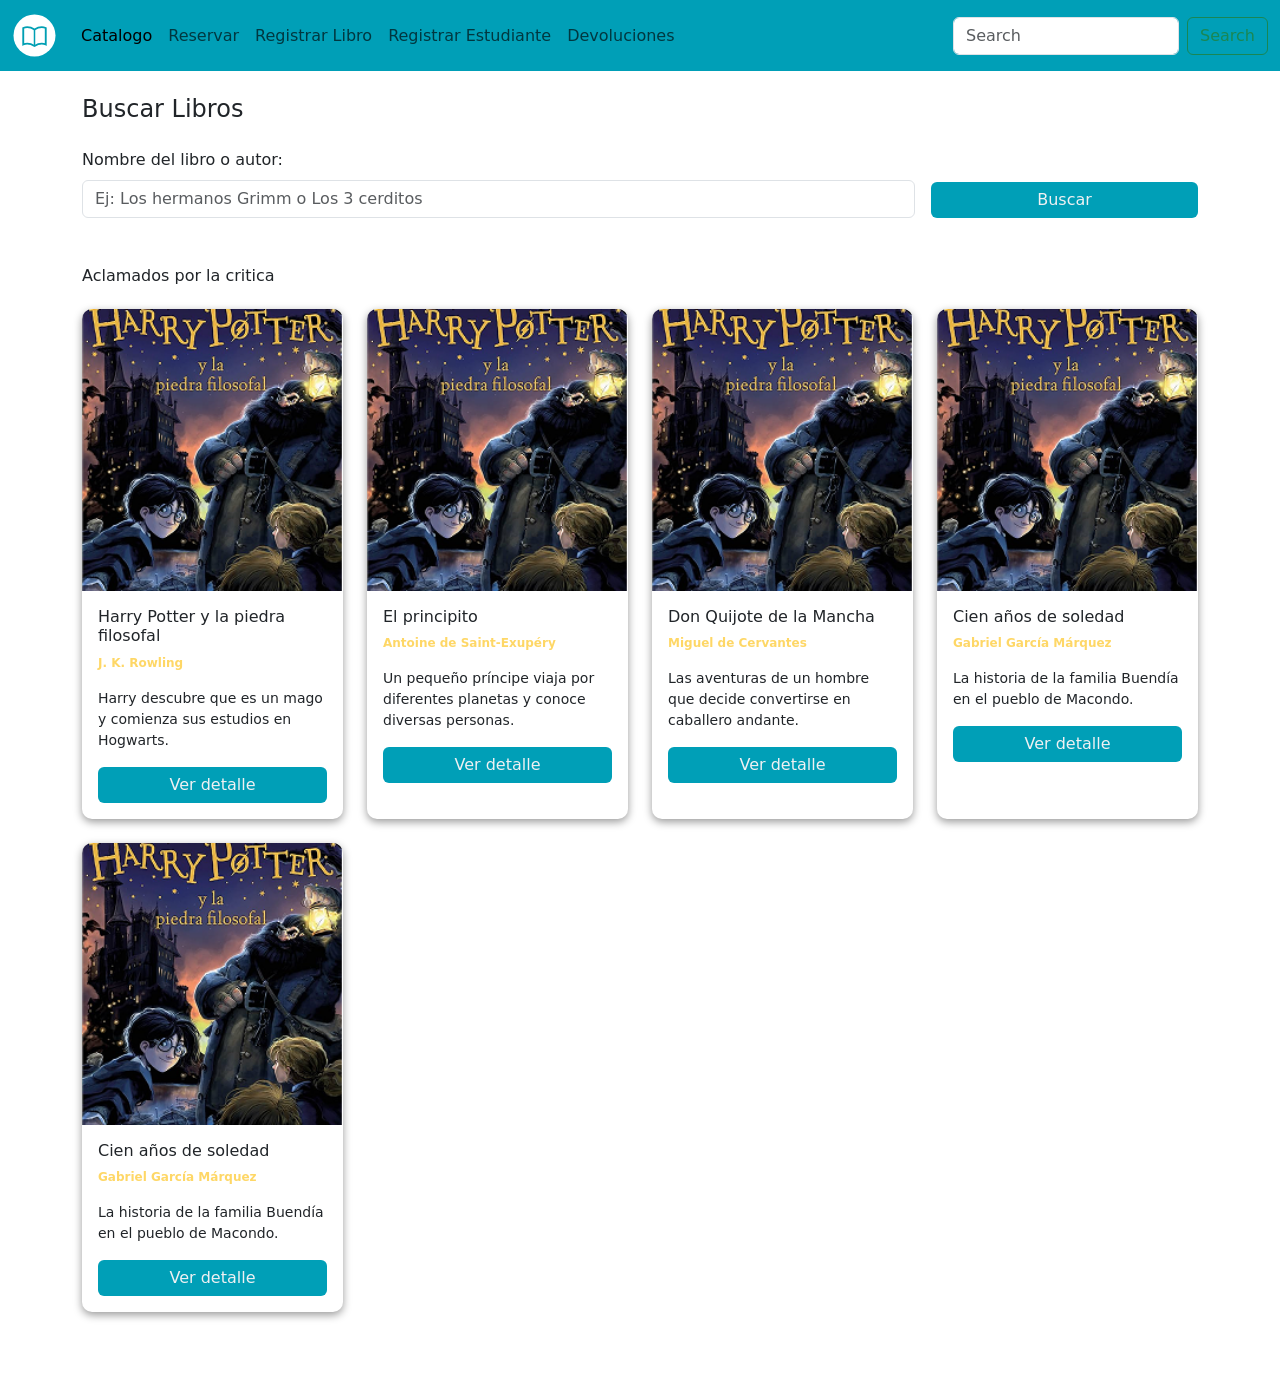
<file: index.html>
<!DOCTYPE html>
<html lang="en">

<head>
    <meta charset="UTF-8">
    <meta name="viewport" content="width=device-width, initial-scale=1.0">
    <title>Biblioteca Digital</title>
    <link href="https://cdn.jsdelivr.net/npm/bootstrap@5.3.9/dist/css/bootstrap.min.css" rel="stylesheet"
        integrity="sha384-yEPZ7jP9S0QKiUQ0m3jjsO4ProIW7wvR9gXkI7JOGa2XVsw53Yke2bsdkBbjmmiX" crossorigin="anonymous">
    <link rel="stylesheet" href="./css/styles.css">
</head>

<body>
    <nav class="navbar navbar-expand-lg navbar-biblioteca">
        <div class="container-fluid">
            <a class="navbar-brand" href="#">
                <svg width="45" height="45" viewBox="0 0 60 60" xmlns="http://www.w3.org/2000/svg">

                    <circle cx="30" cy="30" r="28" fill="white" />

                    <path d="M15 20 Q22 17 30 22 Q38 17 45 20
               V42 Q38 39 30 44 Q22 39 15 42 Z" fill="none" stroke="#009fb3" stroke-width="2.5" />

                    <line x1="30" y1="22" x2="30" y2="44" stroke="#009fb3" stroke-width="2" />

                </svg>

            </a>
            <button class="navbar-toggler" type="button" data-bs-toggle="collapse"
                data-bs-target="#navbarSupportedContent" aria-controls="navbarSupportedContent" aria-expanded="false"
                aria-label="Toggle navigation">
                <span class="navbar-toggler-icon"></span>
            </button>
            <div class="collapse navbar-collapse" id="navbarSupportedContent">
                <ul class="navbar-nav me-auto mb-2 mb-lg-0">
                    <li class="nav-item">
                        <a class="nav-link active" aria-current="page" href="#">Catalogo</a>
                    </li>
                    <li class="nav-item">
                        <a class="nav-link" href="#">Reservar</a>
                    </li>
                    <li class="nav-item">
                        <a class="nav-link" href="#">Registrar Libro</a>
                    </li>
                    <li class="nav-item">
                        <a class="nav-link" href="#">Registrar Estudiante</a>
                    </li>
                    <li class="nav-item">
                        <a class="nav-link" href="#">Devoluciones</a>
                    </li>
                </ul>
                <form class="d-flex" role="search">
                    <input class="form-control me-2" type="search" placeholder="Search" aria-label="Search" />
                    <button class="btn btn-outline-success" type="submit">Search</button>
                </form>
            </div>
        </div>
    </nav>
    <main class="container py-4">
        <!-- TITULO DE LA SECCION -->
        <section class="mb-5">
            <h1 class="h4 mb-4">Buscar Libros</h1>
            <!-- FORMULARIO DE BUSQUEDA -->
             <form class="row g-3" id="formularioBusqueda">
                <div class="col-12 col-md-9">
                    <label for="buscarLibro" class="form-label">Nombre del libro o autor:</label>
                    <input type="search"
                    id="buscarLibro"
                    class="form-control"
                    placeholder="Ej: Los hermanos Grimm o Los 3 cerditos">
                </div>
                <div class="col-12 col-md-3 d-flex align-items-end">
                    <button
                    type="submit"
                    class="btn btn-biblioteca w-100"
                    >Buscar</button>
                </div>
             </form>
        </section>
        <!-- COLECCION DE TARJETAS DE LIBROS -->
        <section class="mb-5">
            <h2 class="h6 mb-4">Aclamados por la critica</h2>
            <!-- TARJETAS -->
            <div class="row g-4" id="contenedorLibros">
                
            </div>
        </section>
    </main>
</body>
<script src="https://cdn.jsdelivr.net/npm/bootstrap@5.3.9/dist/js/bootstrap.bundle.min.js"
    integrity="sha384-WyOxWvTyr1QaMPfiPJSv76iReVthorl5uWlFtZPyK0IEB0hGzo9y5Bp9mYanr8Bu"
    crossorigin="anonymous"></script>
<script src="./js/app.js"></script>
</html>
</file>
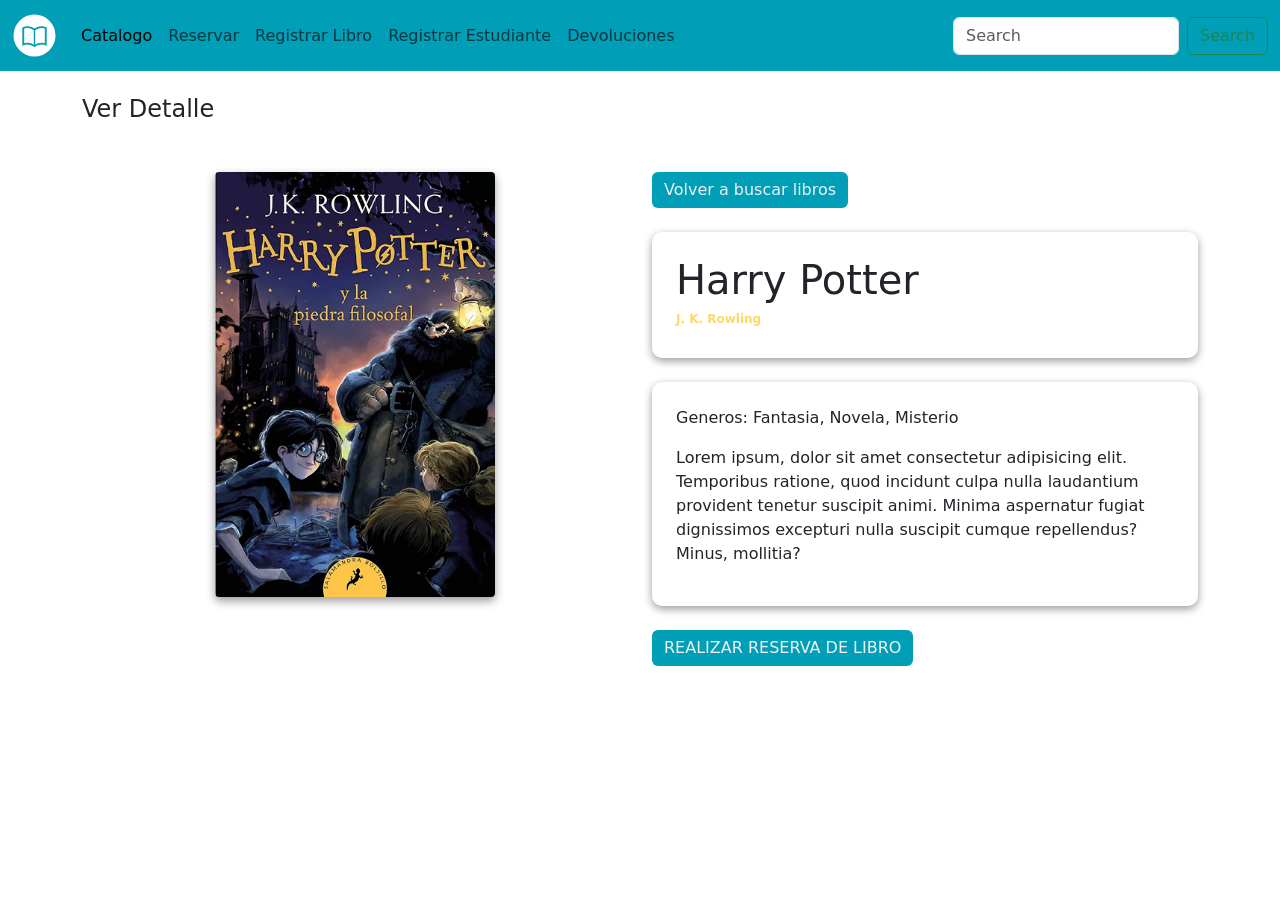
<file: detalle.html>
<!DOCTYPE html>
<html lang="en">

<head>
    <meta charset="UTF-8">
    <meta name="viewport" content="width=device-width, initial-scale=1.0">
    <title>Ver Detalle - Biblioteca Digital</title>
    <link href="https://cdn.jsdelivr.net/npm/bootstrap@5.3.9/dist/css/bootstrap.min.css" rel="stylesheet"
        integrity="sha384-yEPZ7jP9S0QKiUQ0m3jjsO4ProIW7wvR9gXkI7JOGa2XVsw53Yke2bsdkBbjmmiX" crossorigin="anonymous">
    <link rel="stylesheet" href="./css/styles.css">
</head>

<body>
    <nav class="navbar navbar-expand-lg navbar-biblioteca">
        <div class="container-fluid">
            <a class="navbar-brand" href="#">
                <svg width="45" height="45" viewBox="0 0 60 60" xmlns="http://www.w3.org/2000/svg">

                    <circle cx="30" cy="30" r="28" fill="white" />

                    <path d="M15 20 Q22 17 30 22 Q38 17 45 20
               V42 Q38 39 30 44 Q22 39 15 42 Z" fill="none" stroke="#009fb3" stroke-width="2.5" />

                    <line x1="30" y1="22" x2="30" y2="44" stroke="#009fb3" stroke-width="2" />

                </svg>

            </a>
            <button class="navbar-toggler" type="button" data-bs-toggle="collapse"
                data-bs-target="#navbarSupportedContent" aria-controls="navbarSupportedContent" aria-expanded="false"
                aria-label="Toggle navigation">
                <span class="navbar-toggler-icon"></span>
            </button>
            <div class="collapse navbar-collapse" id="navbarSupportedContent">
                <ul class="navbar-nav me-auto mb-2 mb-lg-0">
                    <li class="nav-item">
                        <a class="nav-link active" aria-current="page" href="#">Catalogo</a>
                    </li>
                    <li class="nav-item">
                        <a class="nav-link" href="#">Reservar</a>
                    </li>
                    <li class="nav-item">
                        <a class="nav-link" href="#">Registrar Libro</a>
                    </li>
                    <li class="nav-item">
                        <a class="nav-link" href="#">Registrar Estudiante</a>
                    </li>
                    <li class="nav-item">
                        <a class="nav-link" href="#">Devoluciones</a>
                    </li>
                </ul>
                <form class="d-flex" role="search">
                    <input class="form-control me-2" type="search" placeholder="Search" aria-label="Search" />
                    <button class="btn btn-outline-success" type="submit">Search</button>
                </form>
            </div>
        </div>
    </nav>
    <main class="container py-4">
        <!-- TITULO DE LA SECCION -->
        <section class="mb-5">
            <h1 class="h4 mb-4">Ver Detalle</h1>
        </section>
        <!-- CONTENIDO PRINCIPAL -->
         <div class="row g-4">
            <!-- IMAGEN PRINCIPAL -->
            <div class="col-12 col-md-6">
                <div class="portada-contenedor">
                    <img src="./assets/images/detalle.png" alt="portada"
                    class="img-fluid portada-detalle">
                </div>
            </div>
            <!-- CONTENIDO DEL LIBRO -->
            <div class="col-12 col-md-6">
                <a href="index.html" class="btn btn-biblioteca mb-4">
                    Volver a buscar libros</a>
                <div class="card libro-card mb-4 p-4">
                    <h1 id="titulo-libro" class="card-title">Harry Potter</h1>
                    <h3 id="autor-libro" class="autor-libro">J. K. Rowling</h3>
                </div>
                <div class="card libro-card mb-4 p-4">
                    <p>Generos: Fantasia, Novela, Misterio</p>
                    <p id="desc-libro">Lorem ipsum, dolor sit amet consectetur adipisicing elit. 
                        Temporibus ratione, quod incidunt culpa nulla laudantium 
                        provident tenetur suscipit animi. Minima aspernatur fugiat 
                        dignissimos excepturi nulla suscipit cumque repellendus? 
                        Minus, mollitia?</p>
                </div>
                <button id="reservarLibro" class="btn btn-biblioteca">REALIZAR RESERVA DE LIBRO</button>
            </div>
         </div>
    </main>
</body>
<script src="https://cdn.jsdelivr.net/npm/bootstrap@5.3.9/dist/js/bootstrap.bundle.min.js"
    integrity="sha384-WyOxWvTyr1QaMPfiPJSv76iReVthorl5uWlFtZPyK0IEB0hGzo9y5Bp9mYanr8Bu"
    crossorigin="anonymous"></script>
<script src="./js/app.js"></script>
</html>
</file>
<file: css/styles.css>
.navbar-biblioteca {
    background-color: #009FB7;
}

.btn-biblioteca {
    background-color: #009FB7;
    color: #EFF1F3;
    border: none;
}

.btn-biblioteca:hover {
    background-color: #037584;
    color: #EFF1F3;
}

.libro-card {
    border: none;
    border-radius: 10px;
    overflow: hidden;
    box-shadow: 0 3px 8px rgba(0, 0, 0, 0.4);
}

.autor-libro {
    color: #FED766;
    font-size: 12px;
    font-weight: bolder;
}

.portada-contenedor {
    display: flex;
    justify-content: center;
    align-items: center;
}

.portada-detalle {
    width: 100%;
    max-width: 280px;
    height: auto;
    border-radius: 4px;
    box-shadow: 0 4px 10px rgba(0, 0, 0, 0.4);
}
</file>
